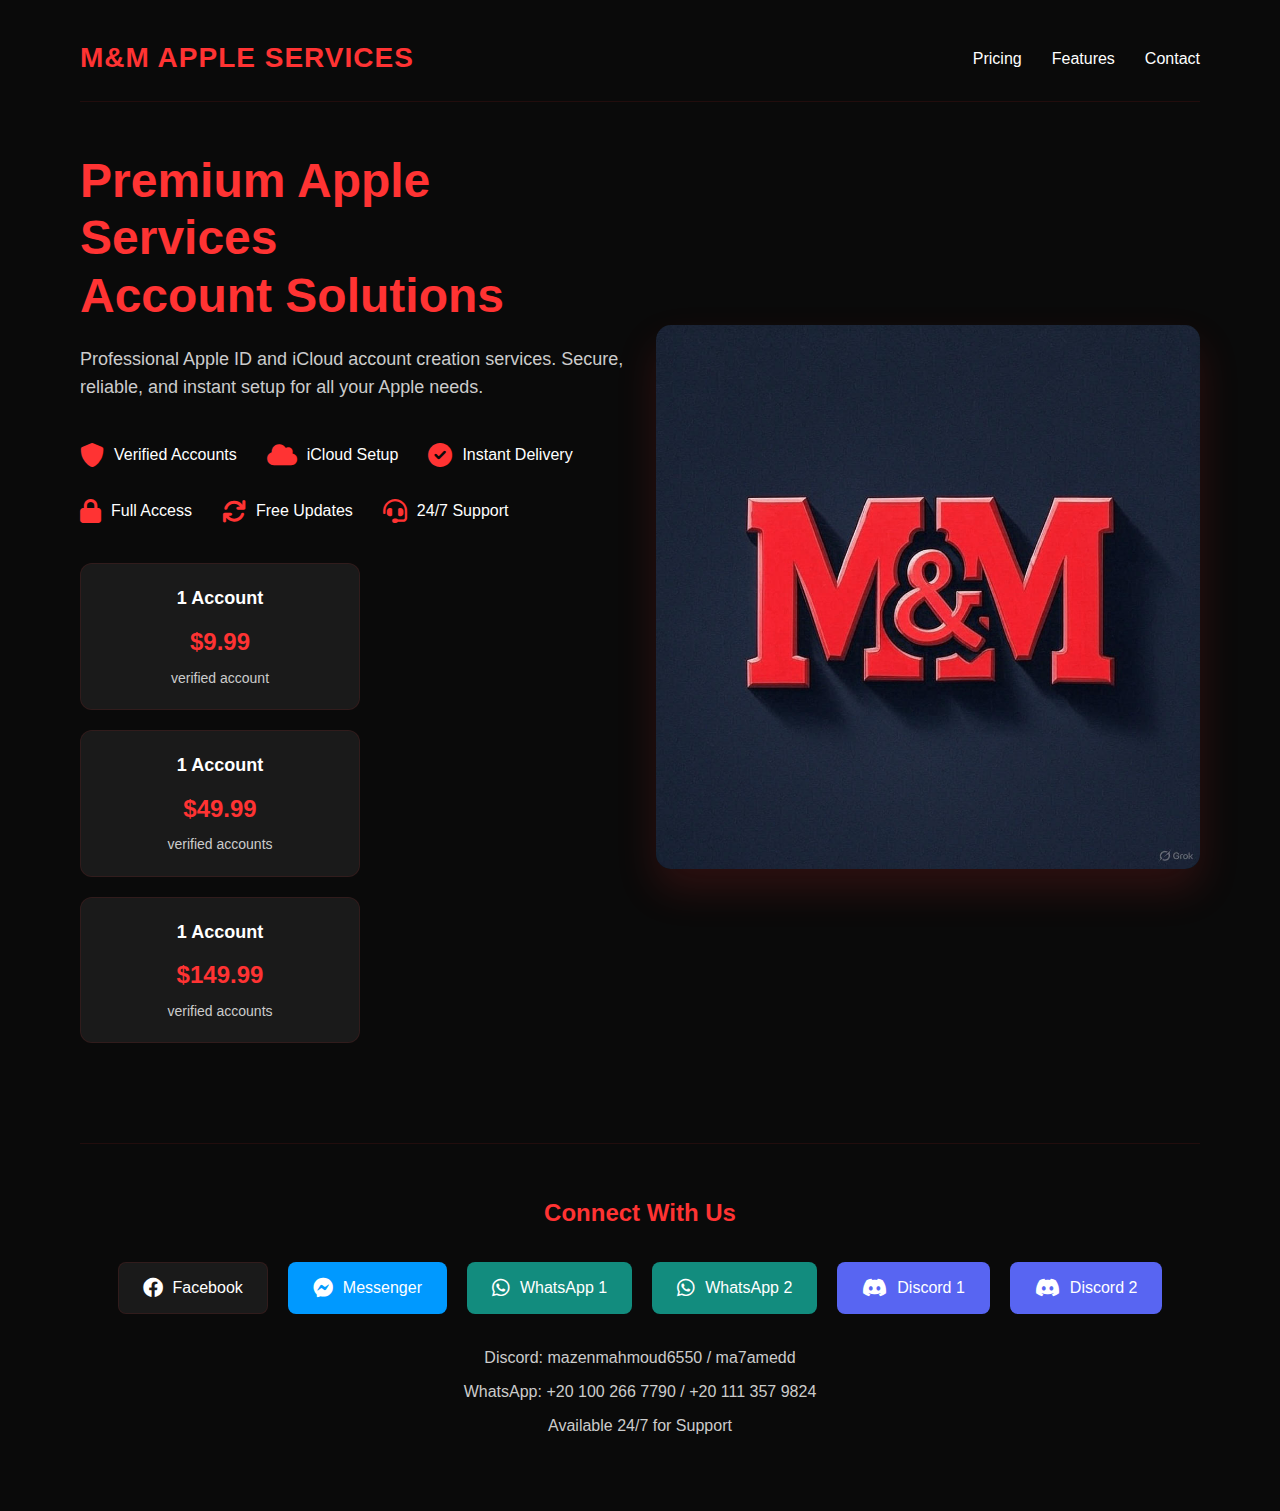
<file: index.html>
<!DOCTYPE html>
<html lang="en">
<head>
    <meta charset="utf-8">
    <link rel="stylesheet" href="mazen.css">
    <title>M&M Apple Services - Professional Account Creation</title>
    <link rel="stylesheet" href="https://cdnjs.cloudflare.com/ajax/libs/font-awesome/6.0.0/css/all.min.css">
</head>
<body>
    <div class="container">
        <nav>
            <a class="logo" href="#">M&M Apple Services</a>
            <ul>
                <li><a href="#pricing">Pricing</a></li>
                <li><a href="#features">Features</a></li>
                <li><a href="#contact">Contact</a></li>
            </ul>
        </nav>
        <div class="content">
            <div class="text">
                <h2>Premium Apple Services<br>Account Solutions</h2>
                <p>Professional Apple ID and iCloud account creation services. Secure, reliable, and instant setup for all your Apple needs.</p>
                
                <div class="features-list">
                    <div class="feature-item">
                        <i class="fas fa-shield-alt"></i>
                        <span>Verified Accounts</span>
                    </div>
                    <div class="feature-item">
                        <i class="fas fa-cloud"></i>
                        <span>iCloud Setup</span>
                    </div>
                    <div class="feature-item">
                        <i class="fas fa-check-circle"></i>
                        <span>Instant Delivery</span>
                    </div>
                    <div class="feature-item">
                        <i class="fas fa-lock"></i>
                        <span>Full Access</span>
                    </div>
                    <div class="feature-item">
                        <i class="fas fa-sync"></i>
                        <span>Free Updates</span>
                    </div>
                    <div class="feature-item">
                        <i class="fas fa-headset"></i>
                        <span>24/7 Support</span>
                    </div>
                </div>

                <div class="pricing-buttons">
                    <a href="payment.html?plan=Daily Access&price=$9.99" class="price-btn daily">
                        <span class="plan-name">1 Account</span>
                        <span class="price">$9.99</span>
                        <span class="period">verified account</span>
                    </a>
                    <a href="payment.html?plan=Weekly Access&price=$49.99" class="price-btn weekly">
                        <span class="plan-name">1 Account</span>
                        <span class="price">$49.99</span>
                        <span class="period">verified accounts</span>
                    </a>
                    <a href="payment.html?plan=Monthly Access&price=$149.99" class="price-btn monthly">
                        <span class="plan-name">1 Account</span>
                        <span class="price">$149.99</span>
                        <span class="period">verified accounts</span>
                    </a>
                </div>
            </div>
            <div class="image">
                <img title="M&M Logo" src="image.jpg" alt="M&M Cell Scripts Logo">
            </div>
        </div>

        <footer id="contact">
            <h3>Connect With Us</h3>
            <div class="social-links">
                <a href="https://www.facebook.com/profile.php?id=100072105520347&locale=ar_AR" target="_blank" class="social-btn">
                    <i class="fab fa-facebook"></i>
                    <span>Facebook</span>
                </a>
                <a href="https://m.me/100072105520347" target="_blank" class="social-btn messenger">
                    <i class="fab fa-facebook-messenger"></i>
                    <span>Messenger</span>
                </a>
                <a href="https://wa.me/201002667790" target="_blank" class="social-btn whatsapp">
                    <i class="fab fa-whatsapp"></i>
                    <span>WhatsApp 1</span>
                </a>
                <a href="https://wa.me/201113579824" target="_blank" class="social-btn whatsapp">
                    <i class="fab fa-whatsapp"></i>
                    <span>WhatsApp 2</span>
                </a>
                <a href="https://discord.com/users/mazenmahmoud6550" target="_blank" class="social-btn discord">
                    <i class="fab fa-discord"></i>
                    <span>Discord 1</span>
                </a>
                <a href="https://discord.com/users/ma7amedd" target="_blank" class="social-btn discord">
                    <i class="fab fa-discord"></i>
                    <span>Discord 2</span>
                </a>
            </div>
            <div class="contact-info">
                <p>Discord: mazenmahmoud6550 / ma7amedd</p>
                <p>WhatsApp: +20 100 266 7790 / +20 111 357 9824</p>
                <p>Available 24/7 for Support</p>
            </div>
        </footer>
    </div>
</body>
</html>
</file>
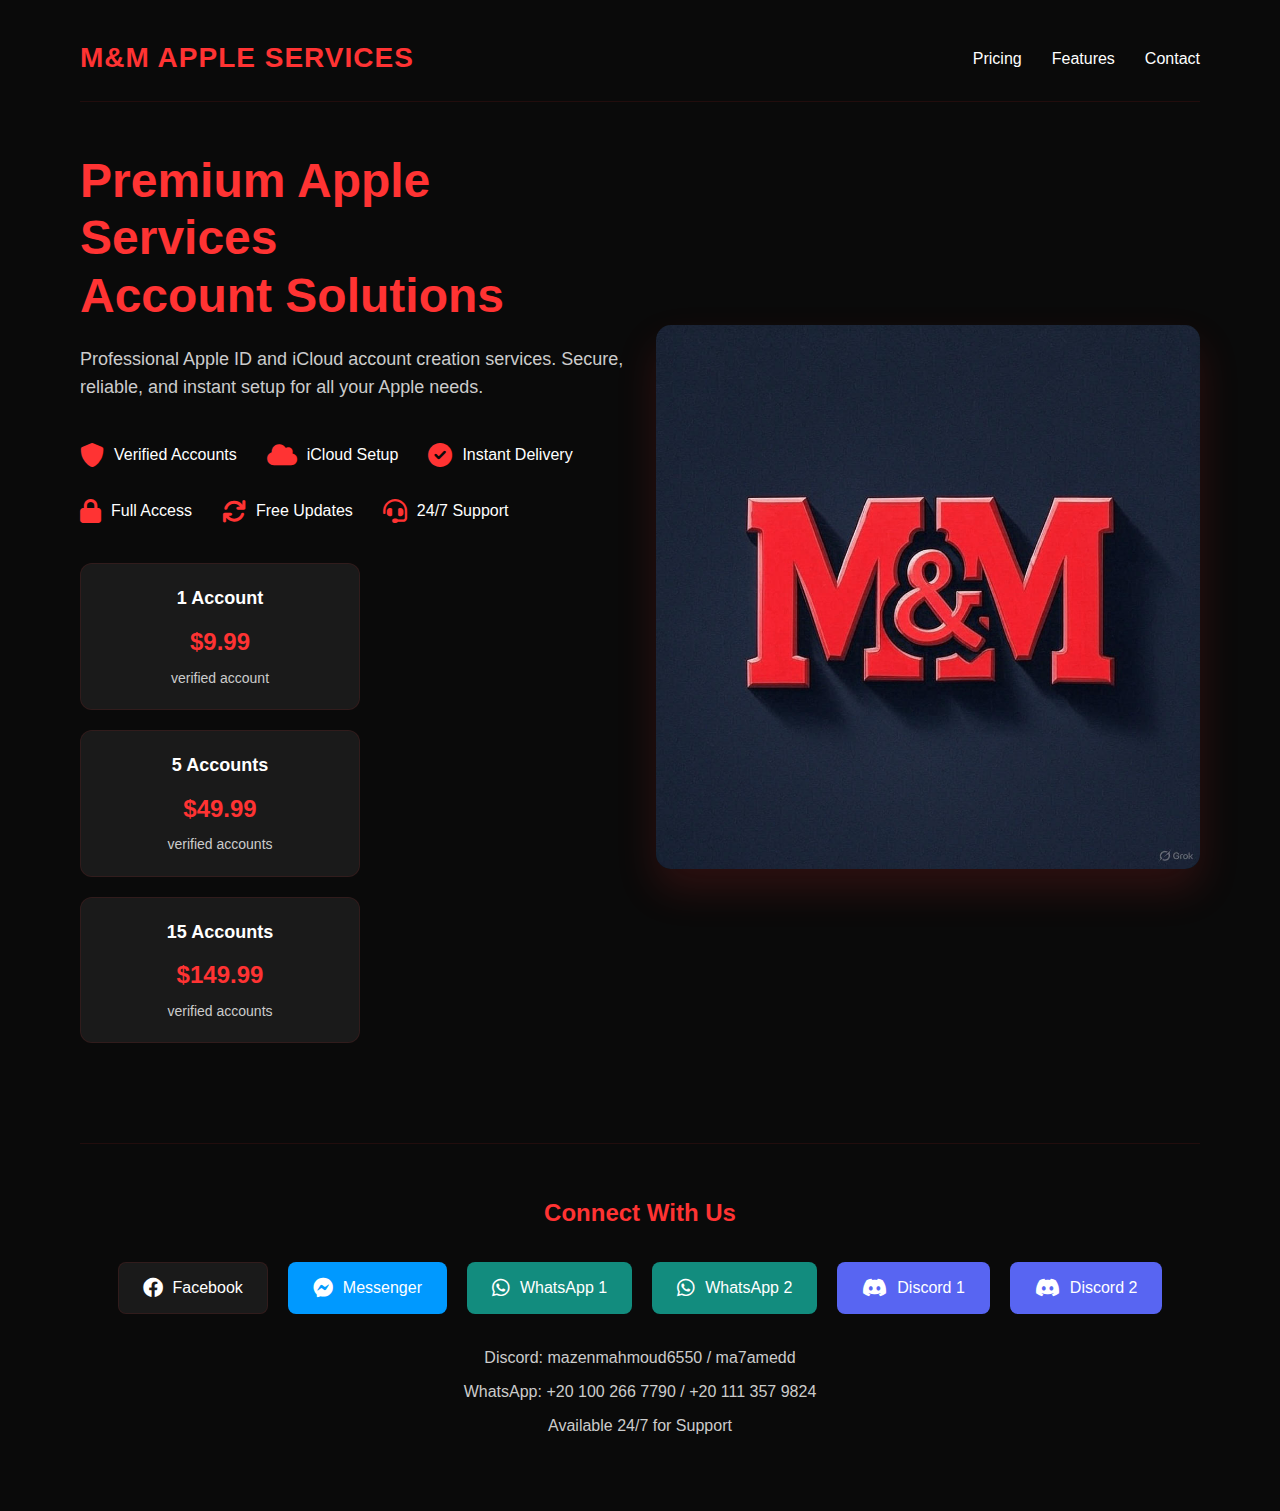
<file: mazen.html>
<!DOCTYPE html>
<html lang="en">
<head>
    <meta charset="utf-8">
    <link rel="stylesheet" href="mazen.css">
    <title>M&M Apple Services - Professional Account Creation</title>
    <link rel="stylesheet" href="https://cdnjs.cloudflare.com/ajax/libs/font-awesome/6.0.0/css/all.min.css">
</head>
<body>
    <div class="container">
        <nav>
            <a class="logo" href="#">M&M Apple Services</a>
            <ul>
                <li><a href="#pricing">Pricing</a></li>
                <li><a href="#features">Features</a></li>
                <li><a href="#contact">Contact</a></li>
            </ul>
        </nav>
        <div class="content">
            <div class="text">
                <h2>Premium Apple Services<br>Account Solutions</h2>
                <p>Professional Apple ID and iCloud account creation services. Secure, reliable, and instant setup for all your Apple needs.</p>
                
                <div class="features-list">
                    <div class="feature-item">
                        <i class="fas fa-shield-alt"></i>
                        <span>Verified Accounts</span>
                    </div>
                    <div class="feature-item">
                        <i class="fas fa-cloud"></i>
                        <span>iCloud Setup</span>
                    </div>
                    <div class="feature-item">
                        <i class="fas fa-check-circle"></i>
                        <span>Instant Delivery</span>
                    </div>
                    <div class="feature-item">
                        <i class="fas fa-lock"></i>
                        <span>Full Access</span>
                    </div>
                    <div class="feature-item">
                        <i class="fas fa-sync"></i>
                        <span>Free Updates</span>
                    </div>
                    <div class="feature-item">
                        <i class="fas fa-headset"></i>
                        <span>24/7 Support</span>
                    </div>
                </div>

                <div class="pricing-buttons">
                    <a href="payment.html?plan=Daily Access&price=$9.99" class="price-btn daily">
                        <span class="plan-name">1 Account</span>
                        <span class="price">$9.99</span>
                        <span class="period">verified account</span>
                    </a>
                    <a href="payment.html?plan=Weekly Access&price=$49.99" class="price-btn weekly">
                        <span class="plan-name">5 Accounts</span>
                        <span class="price">$49.99</span>
                        <span class="period">verified accounts</span>
                    </a>
                    <a href="payment.html?plan=Monthly Access&price=$149.99" class="price-btn monthly">
                        <span class="plan-name">15 Accounts</span>
                        <span class="price">$149.99</span>
                        <span class="period">verified accounts</span>
                    </a>
                </div>
            </div>
            <div class="image">
                <img title="M&M Logo" src="image.jpg" alt="M&M Cell Scripts Logo">
            </div>
        </div>

        <footer id="contact">
            <h3>Connect With Us</h3>
            <div class="social-links">
                <a href="https://www.facebook.com/profile.php?id=100072105520347&locale=ar_AR" target="_blank" class="social-btn">
                    <i class="fab fa-facebook"></i>
                    <span>Facebook</span>
                </a>
                <a href="https://m.me/100072105520347" target="_blank" class="social-btn messenger">
                    <i class="fab fa-facebook-messenger"></i>
                    <span>Messenger</span>
                </a>
                <a href="https://wa.me/201002667790" target="_blank" class="social-btn whatsapp">
                    <i class="fab fa-whatsapp"></i>
                    <span>WhatsApp 1</span>
                </a>
                <a href="https://wa.me/201113579824" target="_blank" class="social-btn whatsapp">
                    <i class="fab fa-whatsapp"></i>
                    <span>WhatsApp 2</span>
                </a>
                <a href="https://discord.com/users/mazenmahmoud6550" target="_blank" class="social-btn discord">
                    <i class="fab fa-discord"></i>
                    <span>Discord 1</span>
                </a>
                <a href="https://discord.com/users/ma7amedd" target="_blank" class="social-btn discord">
                    <i class="fab fa-discord"></i>
                    <span>Discord 2</span>
                </a>
            </div>
            <div class="contact-info">
                <p>Discord: mazenmahmoud6550 / ma7amedd</p>
                <p>WhatsApp: +20 100 266 7790 / +20 111 357 9824</p>
                <p>Available 24/7 for Support</p>
            </div>
        </footer>
    </div>
</body>
</html>
</file>
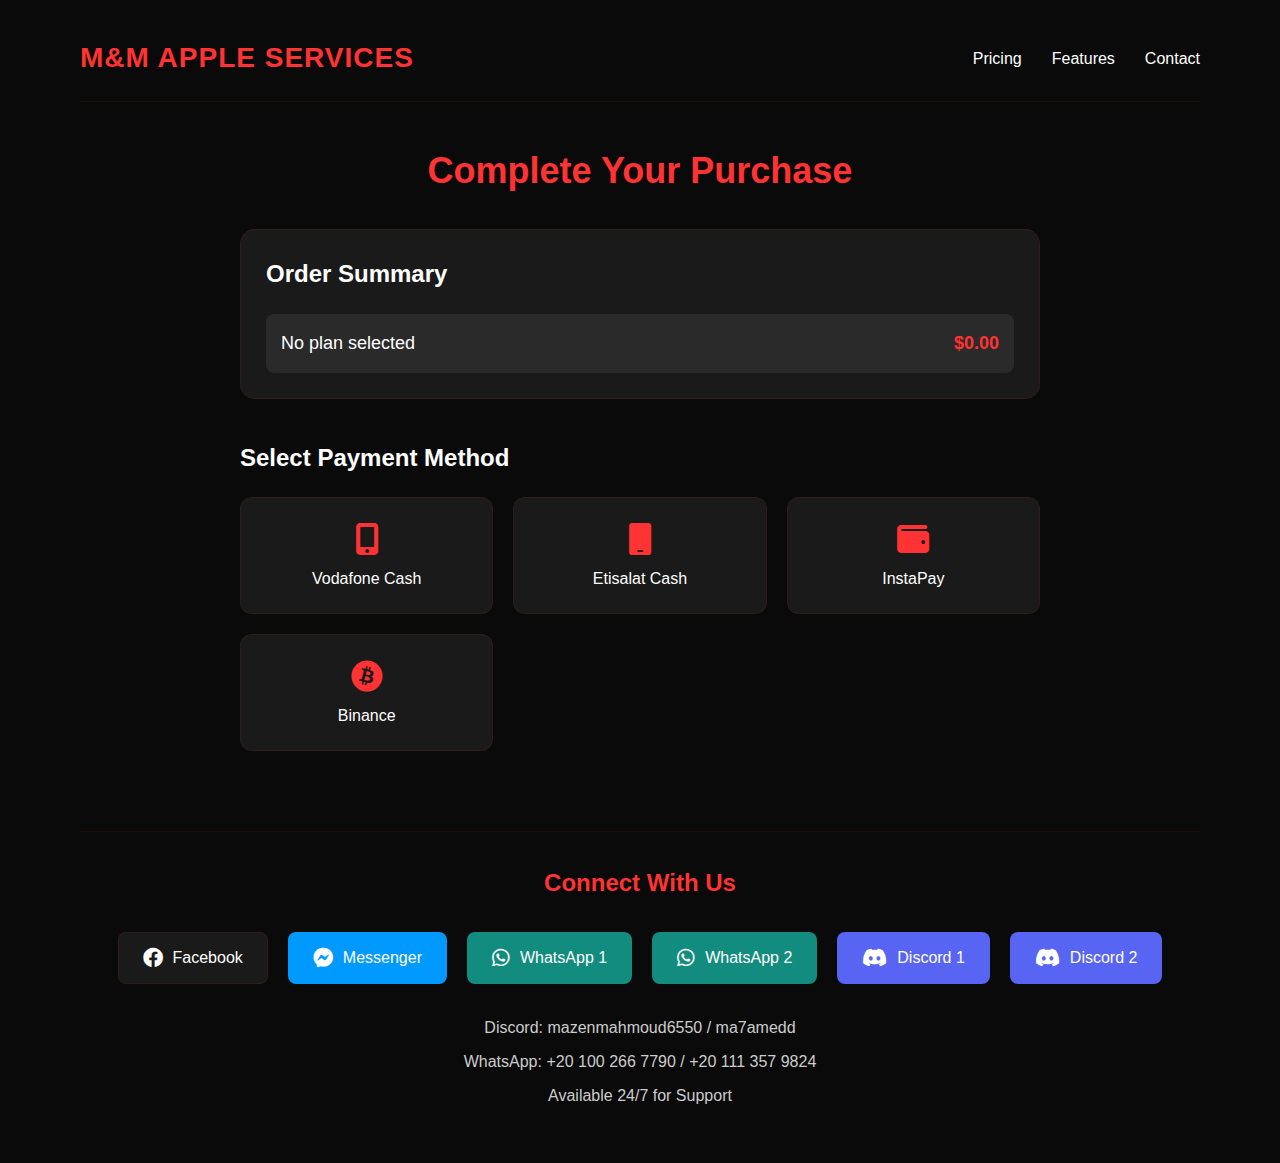
<file: payment.html>
<!DOCTYPE html>
<html lang="en">
<head>
    <meta charset="utf-8">
    <link rel="stylesheet" href="mazen.css">
    <link rel="stylesheet" href="payment.css">
    <title>M&M Cell Scripts - Payment</title>
    <link rel="stylesheet" href="https://cdnjs.cloudflare.com/ajax/libs/font-awesome/6.0.0/css/all.min.css">
</head>
<body>
    <div class="container">
        <nav>
            <a class="logo" href="index.html">M&M Apple Services</a>
            <ul>
                <li><a href="index.html#pricing">Pricing</a></li>
                <li><a href="index.html#features">Features</a></li>
                <li><a href="index.html#contact">Contact</a></li>
            </ul>
        </nav>

        <div class="payment-content">
            <h2>Complete Your Purchase</h2>
            <div class="order-summary">
                <h3>Order Summary</h3>
                <div class="selected-plan">
                    <span id="plan-name">Selected Plan</span>
                    <span id="plan-price">$0.00</span>
                </div>
            </div>

            <div class="payment-methods">
                <h3>Select Payment Method</h3>
                <div class="payment-grid">
                    <button class="payment-option vodafone">
                        <i class="fas fa-mobile-alt"></i>
                        <span>Vodafone Cash</span>
                    </button>
                    <button class="payment-option etisalat">
                        <i class="fas fa-mobile"></i>
                        <span>Etisalat Cash</span>
                    </button>
                    <button class="payment-option instapay">
                        <i class="fas fa-wallet"></i>
                        <span>InstaPay</span>
                    </button>
                    <button class="payment-option binance">
                        <i class="fab fa-bitcoin"></i>
                        <span>Binance</span>
                    </button>
                </div>
            </div>

            <div class="payment-details" id="payment-details">
                <!-- This will be populated by JavaScript when a payment method is selected -->
            </div>
        </div>

        <footer id="contact">
            <h3>Connect With Us</h3>
            <div class="social-links">
                <a href="https://www.facebook.com/profile.php?id=100072105520347&locale=ar_AR" target="_blank" class="social-btn">
                    <i class="fab fa-facebook"></i>
                    <span>Facebook</span>
                </a>
                <a href="https://m.me/100072105520347" target="_blank" class="social-btn messenger">
                    <i class="fab fa-facebook-messenger"></i>
                    <span>Messenger</span>
                </a>
                <a href="https://wa.me/201002667790" target="_blank" class="social-btn whatsapp">
                    <i class="fab fa-whatsapp"></i>
                    <span>WhatsApp 1</span>
                </a>
                <a href="https://wa.me/201113579824" target="_blank" class="social-btn whatsapp">
                    <i class="fab fa-whatsapp"></i>
                    <span>WhatsApp 2</span>
                </a>
                <a href="https://discord.com/users/mazenmahmoud6550" target="_blank" class="social-btn discord">
                    <i class="fab fa-discord"></i>
                    <span>Discord 1</span>
                </a>
                <a href="https://discord.com/users/ma7amedd" target="_blank" class="social-btn discord">
                    <i class="fab fa-discord"></i>
                    <span>Discord 2</span>
                </a>
            </div>
            <div class="contact-info">
                <p>Discord: mazenmahmoud6550 / ma7amedd</p>
                <p>WhatsApp: +20 100 266 7790 / +20 111 357 9824</p>
                <p>Available 24/7 for Support</p>
            </div>
        </footer>
    </div>
    <script src="payment.js"></script>
</body>
</html>
</file>
<file: mazen.css>
*{
    margin: 0;
    padding: 0;
    box-sizing: border-box;
    font-family: 'Segoe UI', Tahoma, Geneva, Verdana, sans-serif;
}

:root {
    --primary-color: #ff3333;
    --bg-dark: #0a0a0a;
    --bg-light: #1a1a1a;
    --text-light: #ffffff;
    --text-gray: #cccccc;
}

html {
    font-size: 16px;
    min-height: 100%;
}

body{
    background-color: var(--bg-dark);
    color: var(--text-light);
    line-height: 1.6;
    min-height: 100vh;
    width: 100%;
    position: relative;
    overflow-x: hidden;
}

body::after{
    content: '';
    width: 100%;
    height: 100%;
    background: red;
    position: fixed;
    z-index: -1;
    clip-path: circle(35% at right 80%);
    pointer-events: none;
}
.container{
    width: 90%;
    max-width: 1400px;
    margin: 0 auto;
    padding: 1rem;
    position: relative;
    z-index: 1;
}
nav{
    display: flex;
    justify-content: space-between;
    align-items: center;
    padding: 1.25rem 0;
    border-bottom: 1px solid rgba(255, 51, 51, 0.1);
    flex-wrap: wrap;
    gap: 1rem;
}
.logo{
    color: var(--primary-color);
    text-decoration: none;
    font-size: 1.75rem;
    font-weight: bold;
    text-transform: uppercase;
    letter-spacing: 1px;
    transition: color 0.3s ease;
}
.logo:hover{
    color: #ff6666;
}
nav ul {
    display: flex;
    list-style: none;
    gap: 1.875rem;
    flex-wrap: wrap;
}
nav ul li a{
    color: var(--text-light);
    text-decoration: none;
    font-size: 1rem;
    transition: color 0.3s ease;
    font-weight: 500;
}
nav ul li a:hover{
    color: var(--primary-color);
}
.content{
    display: flex;
    align-items: center;
    justify-content: space-between;
    padding: 3.125rem 0;
    gap: 2rem;
    flex-wrap: wrap;
    min-height: calc(100vh - 300px);
}
.text{
    flex: 1;
    min-width: 300px;
}
.text h2{
    font-size: 3rem;
    margin-bottom: 1.25rem;
    color: var(--primary-color);
    line-height: 1.2;
    font-weight: 700;
}
.text p{
    font-size: 1.125rem;
    color: var(--text-gray);
    margin-bottom: 2.5rem;
}
.features-list {
    display: flex;
    gap: 1.875rem;
    margin-bottom: 2.5rem;
    flex-wrap: wrap;
}
.feature-item {
    display: flex;
    align-items: center;
    gap: 0.625rem;
    color: var(--text-light);
}
.feature-item i {
    color: var(--primary-color);
    font-size: 1.5rem;
}
.pricing-buttons {
    display: flex;
    gap: 1.25rem;
    flex-wrap: wrap;
}
.price-btn {
    padding: 1.25rem;
    border: none;
    border-radius: 0.75rem;
    background: var(--bg-light);
    color: var(--text-light);
    cursor: pointer;
    transition: all 0.3s ease;
    display: flex;
    flex-direction: column;
    align-items: center;
    min-width: 280px;
    text-decoration: none;
    border: 1px solid rgba(255, 51, 51, 0.1);
}
.price-btn:hover {
    background: var(--primary-color);
    transform: translateY(-2px);
    border-color: transparent;
}
.price-btn .plan-name {
    font-size: 1.125rem;
    font-weight: 600;
    margin-bottom: 0.625rem;
}
.price-btn .price {
    font-size: 1.5rem;
    font-weight: bold;
    color: var(--primary-color);
}
.price-btn:hover .price {
    color: var(--text-light);
}
.price-btn .period {
    font-size: 0.875rem;
    color: var(--text-gray);
    margin-top: 0.3125rem;
}
.price-btn:hover .period {
    color: rgba(255, 255, 255, 0.8);
}
.image{
    flex: 1;
    display: flex;
    justify-content: center;
    align-items: center;
    min-width: 300px;
}
.image img{
    max-width: 100%;
    height: auto;
    border-radius: 0.9375rem;
    box-shadow: 0 1.25rem 2.5rem rgba(255, 51, 51, 0.15);
}
@media (min-width:950px) and (max-width:1150px){
    .image img{
        width: 250px;
    }
}
@media (max-width:768px) {
    .content {
        flex-direction: column;
        text-align: center;
        padding: 30px 0;
    }
    
    .text {
        padding-right: 0;
        margin-bottom: 40px;
    }
    
    .features-list {
        justify-content: center;
        flex-wrap: wrap;
    }
    
    .pricing-buttons {
        justify-content: center;
    }
    
    .social-links {
        flex-direction: column;
        align-items: center;
    }
    
    .text h2 {
        font-size: 36px;
    }
    
    nav {
        flex-direction: column;
        gap: 20px;
    }
    
    nav ul {
        flex-wrap: wrap;
        justify-content: center;
    }
    body::after{
        clip-path: circle(50% at bottom);
    }
}

footer {
    margin-top: 3.125rem;
    padding: 3.125rem 0;
    border-top: 1px solid rgba(255, 51, 51, 0.1);
    text-align: center;
}

footer h3 {
    color: var(--primary-color);
    font-size: 1.5rem;
    margin-bottom: 1.875rem;
}

.social-links {
    display: flex;
    justify-content: center;
    gap: 1.25rem;
    margin-bottom: 1.875rem;
    flex-wrap: wrap;
}

.social-btn {
    display: flex;
    align-items: center;
    gap: 0.625rem;
    padding: 0.75rem 1.5rem;
    background: var(--bg-light);
    border-radius: 0.5rem;
    color: var(--text-light);
    text-decoration: none;
    transition: all 0.3s ease;
    border: 1px solid rgba(255, 51, 51, 0.1);
}

.social-btn:hover {
    background: var(--primary-color);
    transform: translateY(-2px);
    border-color: transparent;
}

.social-btn i {
    font-size: 1.25rem;
}

.contact-info {
    color: var(--text-gray);
    line-height: 1.8;
}

.contact-info p {
    margin: 0.3125rem 0;
}

/* === removing default button style ===*/
.button {
    margin: 0;
    height: auto;
    background: transparent;
    padding: 0;
    border: none;
  }
  
  /* button styling */
  .button {
    --border-right: 6px;
    --text-stroke-color: rgba(255,255,255,0.6);
    --animation-color: #37FF8B;
    --fs-size: 2em;
    letter-spacing: 3px;
    text-decoration: none;
    font-size: var(--fs-size);
    font-family: "Arial";
    position: relative;
    text-transform: uppercase;
    color: transparent;
    -webkit-text-stroke: 1px var(--text-stroke-color);
  }
  /* this is the text, when you hover on button */
  .hover-text {
    position: absolute;
    box-sizing: border-box;
    content: attr(data-text);
    color: var(--animation-color);
    width: 0%;
    inset: 0;
    border-right: var(--border-right) solid var(--animation-color);
    overflow: hidden;
    transition: 0.5s;
    -webkit-text-stroke: 1px var(--animation-color);
  }
  /* hover */
  .button:hover .hover-text {
    width: 100%;
    filter: drop-shadow(0 0 23px var(--animation-color))
  }

/* Large Desktop */
@media (min-width: 1400px) {
    html {
        font-size: 18px;
    }
}

/* Desktop */
@media (max-width: 1200px) {
    .content {
        padding: 2rem 0;
    }
    
    .text h2 {
        font-size: 2.5rem;
    }
}

/* Tablet Landscape */
@media (max-width: 992px) {
    .content {
        flex-direction: column;
        text-align: center;
    }
    
    .features-list {
        justify-content: center;
    }
    
    .pricing-buttons {
        justify-content: center;
    }
    
    .text {
        padding-right: 0;
    }
}

/* Tablet Portrait */
@media (max-width: 768px) {
    html {
        font-size: 14px;
    }
    
    nav {
        flex-direction: column;
        text-align: center;
    }
    
    nav ul {
        justify-content: center;
    }
    
    .price-btn {
        width: 100%;
    }
}

/* Mobile Landscape */
@media (max-width: 576px) {
    .container {
        width: 95%;
        padding: 0.5rem;
    }
    
    .text h2 {
        font-size: 2rem;
    }
    
    .feature-item {
        width: 100%;
        justify-content: center;
    }
    
    .social-links {
        flex-direction: column;
        align-items: stretch;
        gap: 0.625rem;
    }
    
    .social-btn {
        justify-content: center;
        padding: 1rem;
    }

    .contact-info p {
        font-size: 0.875rem;
        padding: 0 1rem;
    }
}

/* Mobile Portrait */
@media (max-width: 375px) {
    html {
        font-size: 12px;
    }
    
    .text h2 {
        font-size: 1.75rem;
    }
}

.social-btn.whatsapp {
    background: #128C7E;
    border-color: transparent;
}

.social-btn.whatsapp:hover {
    background: #075E54;
    transform: translateY(-2px);
}

.social-btn.messenger {
    background: #0099FF;
    border-color: transparent;
}

.social-btn.messenger:hover {
    background: #006AFF;
    transform: translateY(-2px);
}

.social-btn.discord {
    background: #5865F2;
    border-color: transparent;
}

.social-btn.discord:hover {
    background: #4752C4;
    transform: translateY(-2px);
}
</file>
<file: payment.css>
.payment-content {
    padding: 2.5rem 0;
    max-width: 800px;
    margin: 0 auto;
    min-height: calc(100vh - 200px);
    position: relative;
    z-index: 1;
}

.payment-content h2 {
    color: var(--primary-color);
    font-size: 2.25rem;
    margin-bottom: 1.875rem;
    text-align: center;
}

.order-summary {
    background: var(--bg-light);
    border-radius: 0.9375rem;
    padding: 1.5625rem;
    margin-bottom: 2.5rem;
    border: 1px solid rgba(255, 51, 51, 0.1);
}

.order-summary h3 {
    color: var(--text-light);
    margin-bottom: 1.25rem;
    font-size: 1.5rem;
}

.selected-plan {
    display: flex;
    justify-content: space-between;
    align-items: center;
    padding: 0.9375rem;
    background: #2a2a2a;
    border-radius: 0.5rem;
}

.selected-plan span {
    color: var(--text-light);
    font-size: 1.125rem;
}

.selected-plan #plan-price {
    color: var(--primary-color);
    font-weight: bold;
}

.payment-methods {
    margin-bottom: 2.5rem;
}

.payment-methods h3 {
    color: var(--text-light);
    margin-bottom: 1.25rem;
    font-size: 1.5rem;
}

.payment-grid {
    display: grid;
    grid-template-columns: repeat(auto-fit, minmax(240px, 1fr));
    gap: 1.25rem;
}

.payment-option {
    display: flex;
    flex-direction: column;
    align-items: center;
    gap: 0.9375rem;
    padding: 1.5625rem;
    background: var(--bg-light);
    border: 1px solid rgba(255, 51, 51, 0.1);
    border-radius: 0.75rem;
    cursor: pointer;
    transition: all 0.3s ease;
}

.payment-option:hover {
    background: var(--primary-color);
    transform: translateY(-2px);
    border-color: transparent;
}

.payment-option i {
    font-size: 2rem;
    color: var(--primary-color);
}

.payment-option:hover i {
    color: var(--text-light);
}

.payment-option span {
    color: var(--text-light);
    font-size: 1rem;
    font-weight: 500;
}

.payment-details {
    background: var(--bg-light);
    border-radius: 0.9375rem;
    padding: 1.5625rem;
    margin-top: 1.875rem;
    border: 1px solid rgba(255, 51, 51, 0.1);
    display: none;
}

.payment-details.active {
    display: block;
}

.payment-info {
    text-align: center;
    padding: 1.25rem;
}

.payment-info h4 {
    color: var(--primary-color);
    margin-bottom: 0.9375rem;
    font-size: 1.25rem;
}

.payment-info p {
    color: var(--text-light);
    margin-bottom: 0.625rem;
    font-size: 1rem;
}

.payment-info .wallet-address {
    background: #2a2a2a;
    padding: 0.9375rem;
    border-radius: 0.5rem;
    font-family: monospace;
    margin: 0.9375rem 0;
    word-break: break-all;
    font-size: 1rem;
}

/* Large Desktop */
@media (min-width: 1400px) {
    .payment-content {
        max-width: 1000px;
    }
}

/* Desktop */
@media (max-width: 1200px) {
    .payment-content {
        max-width: 90%;
    }
}

/* Tablet Landscape */
@media (max-width: 992px) {
    .payment-grid {
        grid-template-columns: repeat(2, 1fr);
    }
}

/* Tablet Portrait */
@media (max-width: 768px) {
    .payment-content {
        padding: 1.5rem;
        min-height: auto;
    }
    
    .container {
        min-height: 100vh;
        display: flex;
        flex-direction: column;
    }
    
    footer {
        margin-top: 2rem;
    }
    
    .payment-content h2 {
        font-size: 1.75rem;
    }
    
    .selected-plan {
        flex-direction: column;
        gap: 0.625rem;
        text-align: center;
    }
}

/* Mobile Landscape */
@media (max-width: 576px) {
    .payment-grid {
        grid-template-columns: 1fr;
    }
    
    .payment-option {
        padding: 1.25rem;
    }
    
    .payment-info .wallet-address {
        font-size: 0.875rem;
    }
}

/* Mobile Portrait */
@media (max-width: 375px) {
    .payment-content h2 {
        font-size: 1.5rem;
    }
    
    .order-summary h3,
    .payment-methods h3 {
        font-size: 1.25rem;
    }
}

/* Ensure proper spacing at the bottom */
footer {
    margin-top: auto;
    padding: 2rem 0;
}
</file>
